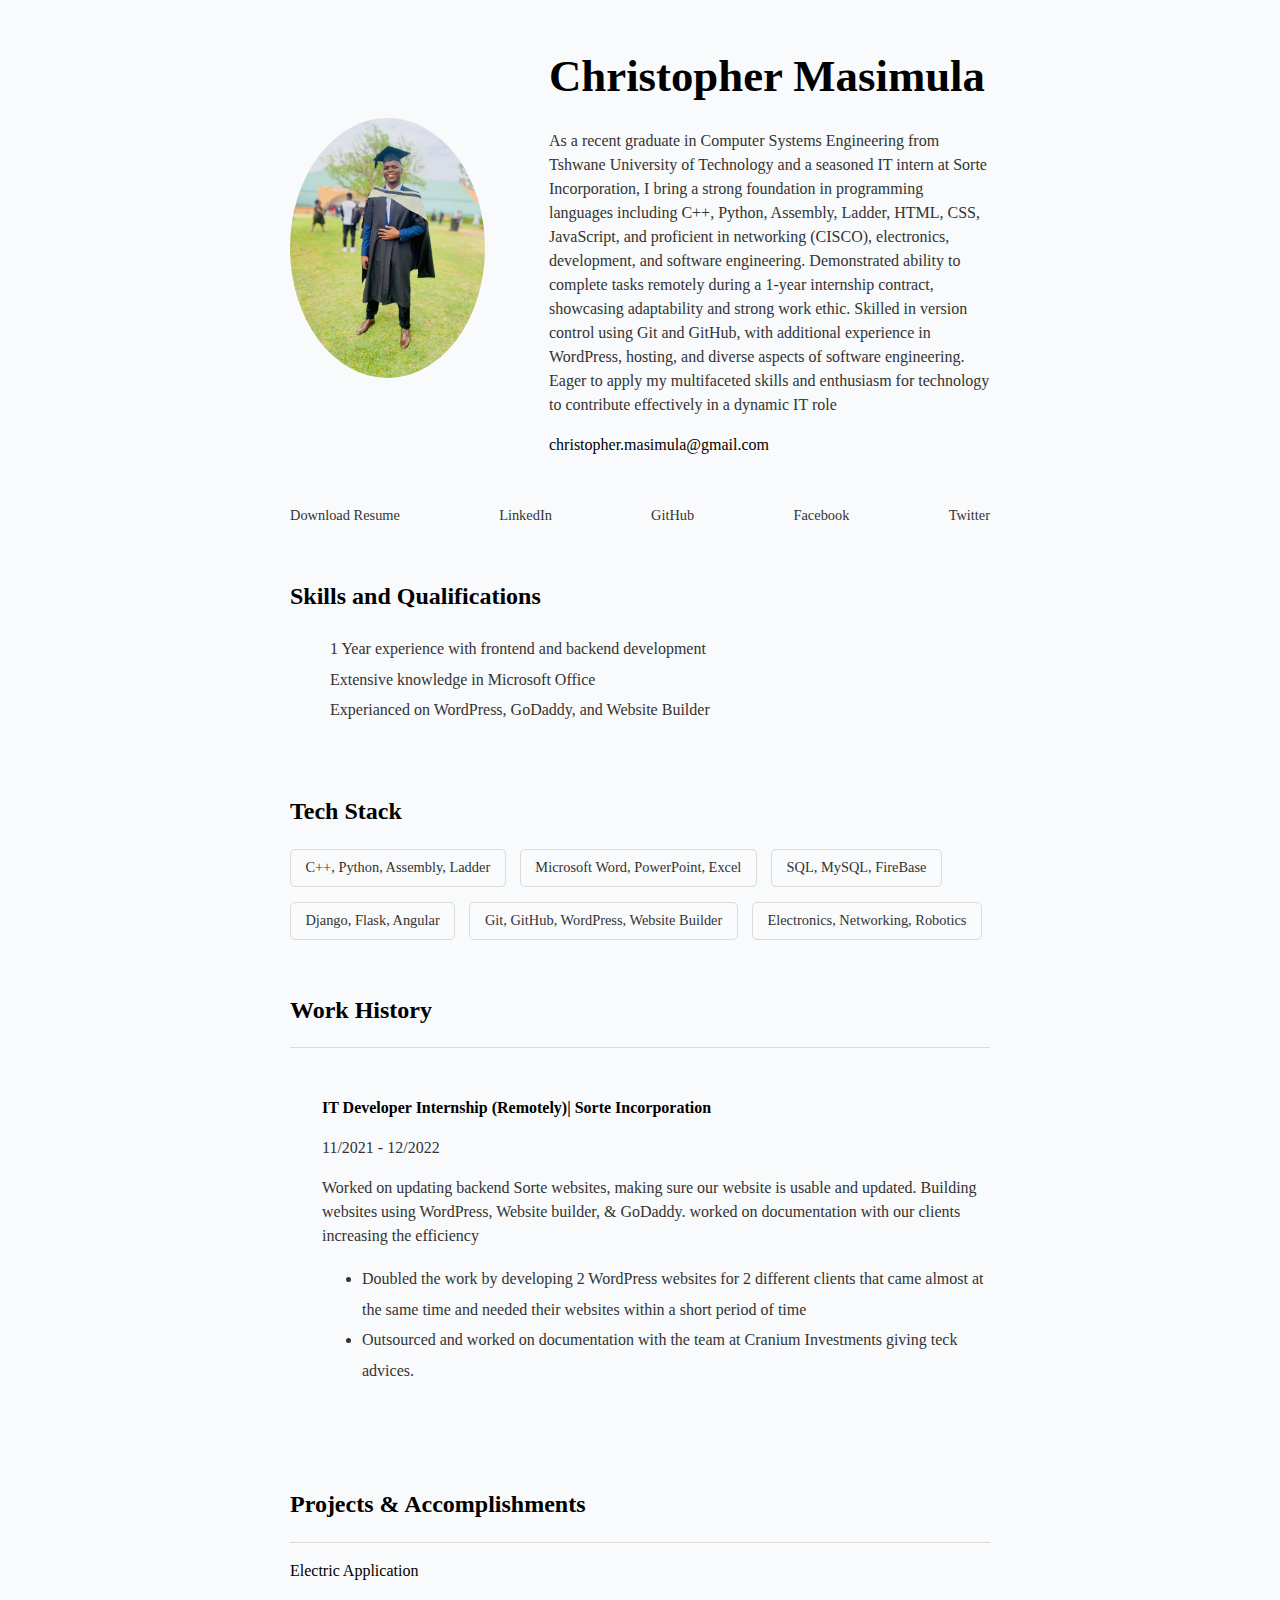
<file: index.html>
<!DOCTYPE html>
<html lang="en">
<head>
	<meta charset="UTF-8">
	<meta name="viewport" content="width=device-width, initial-scale=1.0">
	<title>Christopher Masimula</title>
	<link rel="stylesheet" type= "text/css" media="screen" href="./assets/styles/style.css">
</head>
<body>
	<div id="container--main">
		<section id="wrapper--hero" class="section--page">
			<img id="profile-pic" src="./assets/images/graduation.jpg" alt="Christopher Masimula">

			<div>
				<h1 id="username">Christopher Masimula</h1>
				<p id="bio">
					As a recent graduate in Computer Systems Engineering from Tshwane University of Technology and a seasoned IT intern at Sorte Incorporation, 
					I bring a strong foundation in programming languages including C++, Python, Assembly, Ladder, HTML, CSS, JavaScript, 
					and proficient in networking (CISCO), electronics, development, and software engineering. 
					Demonstrated ability to complete tasks remotely during a 1-year internship contract, showcasing adaptability and strong work ethic. 
					Skilled in version control using Git and GitHub, with additional experience in WordPress, hosting, and diverse aspects of software engineering. 
					Eager to apply my multifaceted skills and enthusiasm for technology to contribute effectively in a dynamic IT role
				</p>
				<p id="email"><a href="mailto:christopher.masimula@gmail.com">christopher.masimula@gmail.com</a></p>
			</div>
		</section>

		<section id="wrapper--social" class="section--page">
			<div id="social--list">
				<a href="./assets/Christopher-Masimula-CV.pdf" target="_blank">Download Resume</a>
				<a href="https://www.linkedin.com/in/christopher-masimula-945ba44a/" target="_blank">LinkedIn</a>
				<a href="https://github.com/Christophereasy" target="_blank">GitHub</a>
				<a href="https://www.facebook.com/christophereasyman" target="_blank">Facebook</a>
				<a href="https://twitter.com/Chriss_easy" target="_blank">Twitter</a>
			</div>
		</section>

		<section class="section--page">
			<h2>Skills and Qualifications</h2>
			<ul id="qualifications--list">
				<li>1 Year experience with frontend and backend development</li>
				<li>Extensive knowledge in Microsoft Office</li>
				<li>Experianced on WordPress, GoDaddy, and Website Builder</li>
			</ul>
		</section>

		<section class="section--page">

			<h2>Tech Stack</h2>

			<div id="wrapper--techstack__items">
				<div class="card--teckstack">
					<span>C++, Python, Assembly, Ladder</span>
					
				</div>
	
				<div class="card--teckstack">
					<span>Microsoft Word, PowerPoint, Excel</span>
				</div>
	
				<div class="card--teckstack">
					<span>SQL, MySQL, FireBase</span>
				</div>
	
				<div class="card--teckstack">
					<span>Django, Flask, Angular</span>
				</div>
	
				<div class="card--teckstack">
					<span>Git, GitHub, WordPress, Website Builder</span>
				</div>

				<div class="card--teckstack">
					<span>Electronics, Networking, Robotics</span>
				</div>
			</div>

		</section>

		<section id="work-history-wrapper" class="section--page">

			<h2>Work History</h2>

			<div class="line-break"></div>

			<div class="card--work-history">
				<strong> IT Developer Internship (Remotely)| Sorte Incorporation</strong>
				<p>11/2021 - 12/2022</p>
				<p>Worked on updating backend Sorte websites, making sure our website is usable and updated. Building websites using WordPress, Website builder, & GoDaddy. 
					worked on documentation with our clients increasing the efficiency </p>
				<ul>
					<li>Doubled the work by developing 2 WordPress websites for 2 different clients that came almost at the same time and needed their websites within a short period of time</li>
					<li>Outsourced and worked on documentation with the team at Cranium Investments giving teck advices.</li>
				</ul>
			</div>

		</section>

		<section class="section--page">
			<h2>Projects & Accomplishments</h2>

			<div class="card--projects">
				<a href="project.html">Electric Application</a>
			</div>
		</section>
	</div>
</body>
</html>
</file>
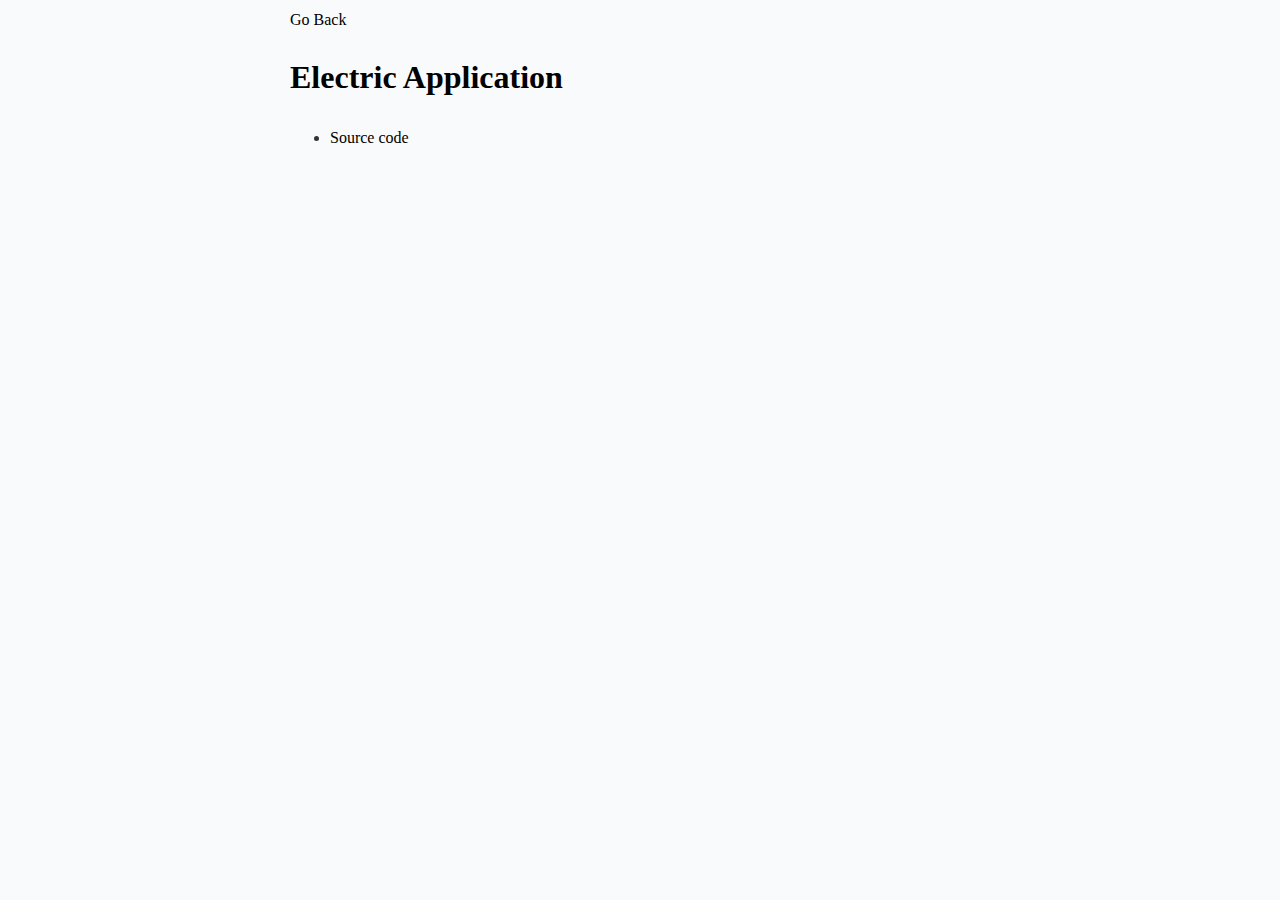
<file: project.html>
<!DOCTYPE html>
<html lang="en">
<head>
    <meta charset="UTF-8">
    <meta name="viewport" content="width=device-width, initial-scale=1.0">
    <title>Projects</title>
    <link rel="stylesheet" href="./assets/styles/style.css">
</head>
<body>

    <div id="container--main">
        <a href="./index.html">Go Back</a>
        <h1>Electric Application</h1>

        <ul>
            <li><a href="#" target="_blank">Source code</a></li>
        </ul>
        
    </div>

    

    
</body>
</html>
</file>
<file: assets/styles/style.css>
:root{
    /*light mode*/
    --mainTextColor-light: #000;
    --secondaryTextColor-light: rgb(51 51 51);
    --mainLinkColor-light: #0da2b8;
    --mainBorderColor-light: rgb(218, 218, 218);
    --mainBgColor-light: rgb(249, 250, 251);

    /*Dark mode*/
    --mainTextColor-dark: #fff;
    --secondaryTextColor-dark: #adb0b1;
    --mainLinkColor-dark: rgb(30, 190, 214);
    --mainBorderColor-dark: #2b3031;
    --mainBgColor-dark: #131415;


    /*light mode*/
    --mainTextColor: var(--mainTextColor-light);
    --secondaryTextColor: var(--secondaryTextColor-light);
    --mainLinkColor: var(--mainLinkColor-light);
    --mainBorderColor: var(--mainBorderColor-light);
    --mainBgColor: var(--mainBgColor-light);
}

*{
    font-family: 'Readex Pro';
    line-height: 1.5em;
    box-sizing: border-box;
    color: var(--mainTextColor);
}

body{
    background-color: var(--mainBgColor);
}

p, span, li{
    color: var(--secondaryTextColor);
    font-size: 1em;
}

a{
    text-decoration: none;
    color: var(--mainLinkColor);
    font-size: 500;
}

li{
    line-height: 1.9em;
}

#container--main{
    max-width: 700px;
    margin: 0 auto;
}

.section--page{
    padding-top: 1em;
    padding-bottom: 1em;
}

#wrapper--hero{
    display: flex;
    align-items: center;
    gap: 4em;
}

#username{
    font-size: 2.8em;
    line-height: 1em;
}

#bio, a{
    font-weight: 300;
}

#profile-pic{
    border-radius: 50%;
    width: 260px;
    height: 260px;
    object-fit: cover;
}

#email, a{
    color: var(--mainTextColor);
}

#email a:hover{
    color: var(--mainLinkColor);
}

#social--list{
    display: flex;
    justify-content: space-between;
    column-gap: 1em;
    flex-wrap: wrap;
 
}
#social--list a{
    font-size: 0.9em;
    color: var(--secondaryTextColor);
    transition: 0.3s;
}

#social--list a:hover{
    color: var(--mainLinkColor);
}

#qualifications--list{
    list-style: none;
}

#wrapper--techstack__items{
    display: flex;
    flex-wrap: wrap;
    gap: 1em;
    font-size: 0.9em;
}

.card--teckstack{
    border: 1px solid var(--mainBorderColor);
    padding: 0.5em 1em;
    border-radius: 5px;
}

.card--work-history{
    border-left: 1px solidvar(--mainBorderColor);
    margin-top: 3em;
    margin-bottom: 3em;
    padding-left: 2em;
}

.line-break{
    background-color: var(--mainBorderColor);
    height: 1px;
}

.card--projects{
    padding-top: 1em;
    padding-bottom: 1em;
    border-top: 1px solid var(--mainBorderColor);

}

.card--projects a{
    color: var(--mainTextColor);
    transition: 0.3s;
}

.card--projects a:hover{
    color: var(--mainLinkColor);
}

@media(max-width: 600px){
    #wrapper--hero{
        flex-direction: column;
        gap: 1em;
    }

    #profile-pic{
        width: 300px;
        height: 300px;
    }

    .section--page{
        padding-top: 1em;
        padding-bottom: 1em;
    }

    .card--work-history{
        border-left: none;
        padding-left: 0;
    }

    #username{
        font-size: 2.5em;
    }
}
</file>
